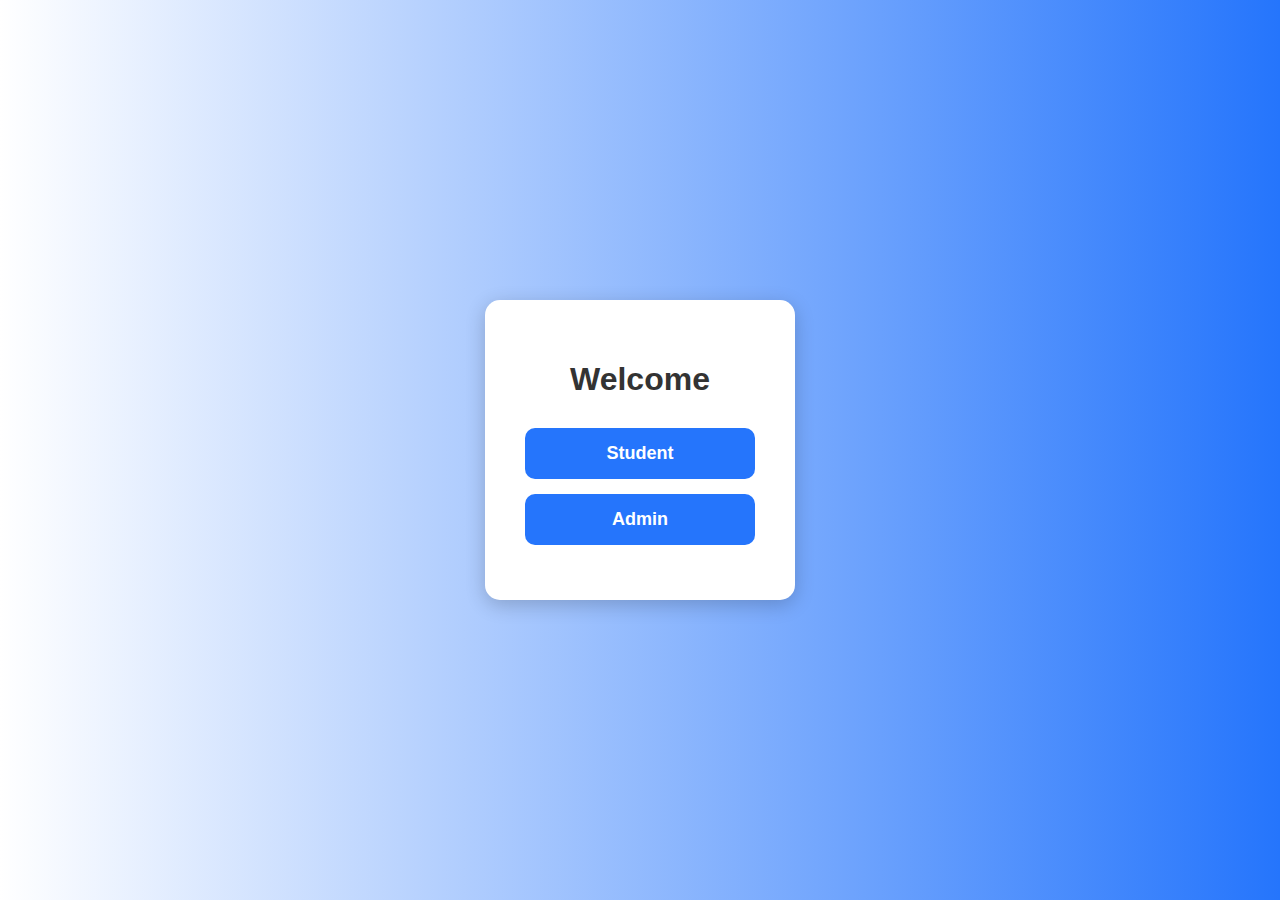
<file: home.html>
<!DOCTYPE html>
<html lang="en">
<head>
  <meta charset="UTF-8">
  <meta name="viewport" content="width=device-width, initial-scale=1.0">
  <title>Home Page</title>
  <style>
    body {
      margin: 0;
      padding: 0;
      font-family: Arial, sans-serif;
      background: linear-gradient(to right, #fff, #2575fc);
      height: 100vh;
      display: flex;
      justify-content: center;
      align-items: center;
    }

    .container {
      text-align: center;
      background: #fff;
      padding: 40px;
      border-radius: 15px;
      box-shadow: 0px 5px 20px rgba(0,0,0,0.2);
    }

    h1 {
      margin-bottom: 30px;
      color: #333;
    }

    .btn {
      display: block;
      width: 200px;
      margin: 15px auto;
      padding: 15px;
      font-size: 18px;
      font-weight: bold;
      color: #fff;
      background: #2575fc;
      border: none;
      border-radius: 10px;
      cursor: pointer;
      transition: 0.3s;
      text-decoration: none;
    }

    .btn:hover {
      background: #1b5bdc;
    }
  </style>
</head>
<body>
  <div class="container">
    <h1>Welcome</h1>
    <a href="student.html" class="btn">Student</a>
    <a href="admin.html" class="btn">Admin</a>
  </div>
</body>
</html>
</file>
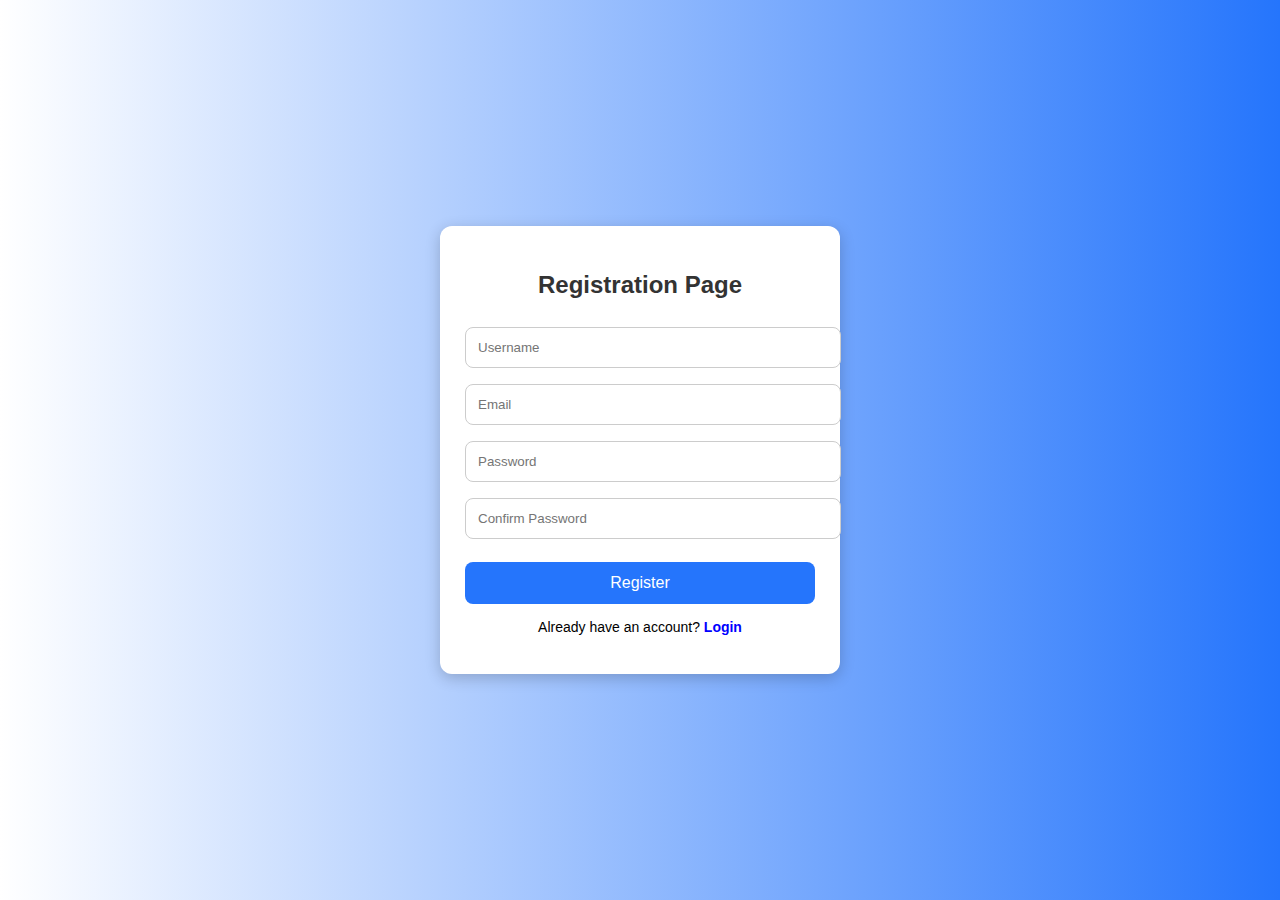
<file: register.html>
<!DOCTYPE html>
<html lang="en">
<head>
  <meta charset="UTF-8">
  <meta name="viewport" content="width=device-width, initial-scale=1.0">
  <title>Register Page</title>
  <style>
    body {
      font-family: Arial, sans-serif;
      background: linear-gradient(to right, #fff, #2575fc);
      display: flex;
      justify-content: center;
      align-items: center;
      height: 100vh;
      margin: 0;
    }

    .register-box {
      background: #fff;
      padding: 25px;
      border-radius: 12px;
      box-shadow: 0px 4px 15px rgba(0,0,0,0.2);
      width: 350px;
    }

    .register-box h2 {
      text-align: center;
      margin-bottom: 20px;
      color: #333;
    }

    .register-box input {
      width: 100%;
      padding: 12px;
      margin: 8px 0;
      border: 1px solid #ccc;
      border-radius: 8px;
      outline: none;
    }

    .register-box input:focus {
      border-color: #2575fc;
    }

    .register-box button {
      width: 100%;
      padding: 12px;
      margin-top: 15px;
      border: none;
      border-radius: 8px;
      background: #2575fc;
      color: #fff;
      font-size: 16px;
      cursor: pointer;
      transition: 0.3s;
    }

    .register-box button:hover {
      background: #1b5bdc;
    }

    .register-box p {
      text-align: center;
      margin-top: 15px;
      font-size: 14px;
    }

    .register-box a {
      color: blue;
      text-decoration: none;
      font-weight: bold;
    }
  </style>
</head>
<body>
  <div class="register-box">
    <h2>Registration Page</h2>
    <form id="registerForm">
      <input type="text" id="username" placeholder="Username" required>
      <input type="email" id="email" placeholder="Email" required>
      <input type="password" id="password" placeholder="Password" required>
      <input type="password" id="confirmPassword" placeholder="Confirm Password" required>
      <button type="submit">Register</button>
    </form>
    <p>
      Already have an account? 
      <a href="index.html">Login</a>
    </p>
  </div>

  <script>
    const form = document.getElementById("registerForm");

    form.addEventListener("submit", function(e) {
      e.preventDefault();

      const username = document.getElementById("username").value;
      const email = document.getElementById("email").value;
      const password = document.getElementById("password").value;
      const confirmPassword = document.getElementById("confirmPassword").value;

      if (password !== confirmPassword) {
        alert("Passwords do not match!");
        return;
      }

      alert("✅ Registration Successful!\n\nUsername: " + username + "\nEmail: " + email);

      // Redirect to home page after successful registration
      window.location.href = "home.html";
    });
  </script>
</body>
</html>
</file>
